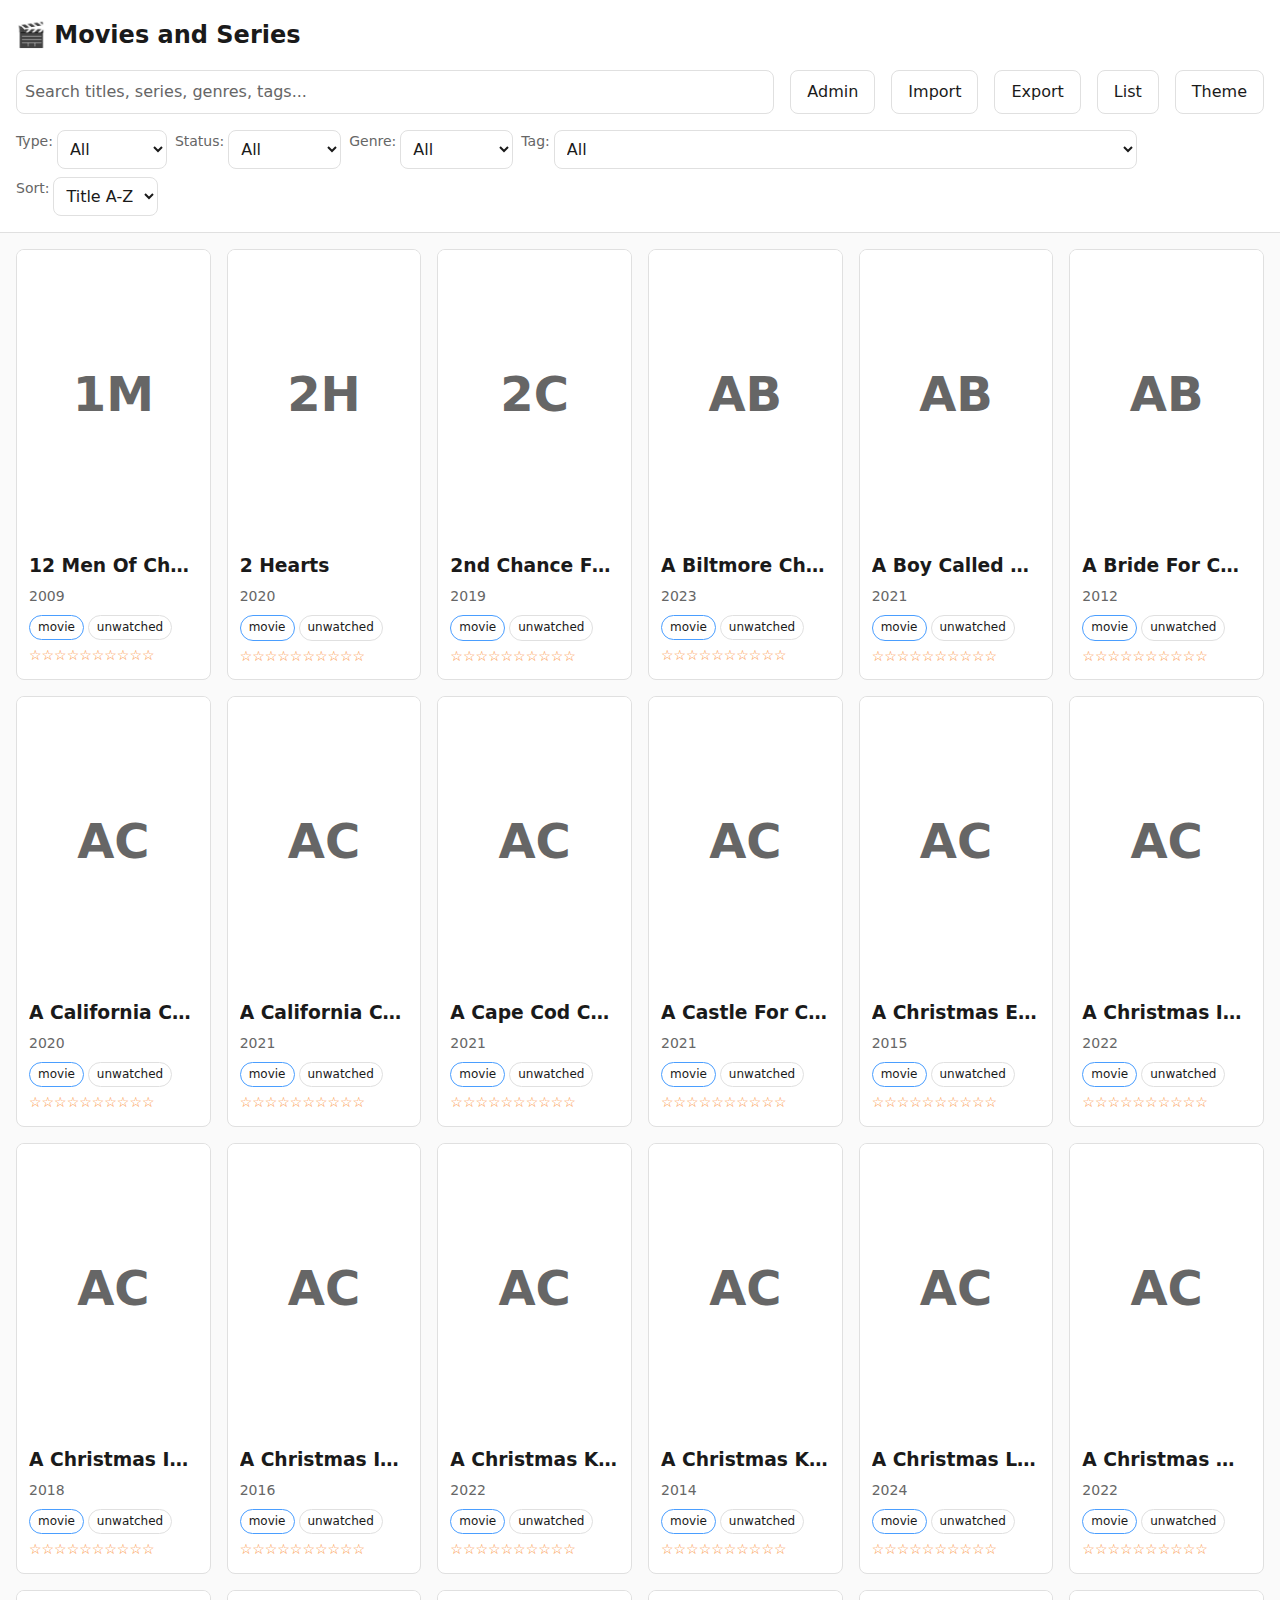
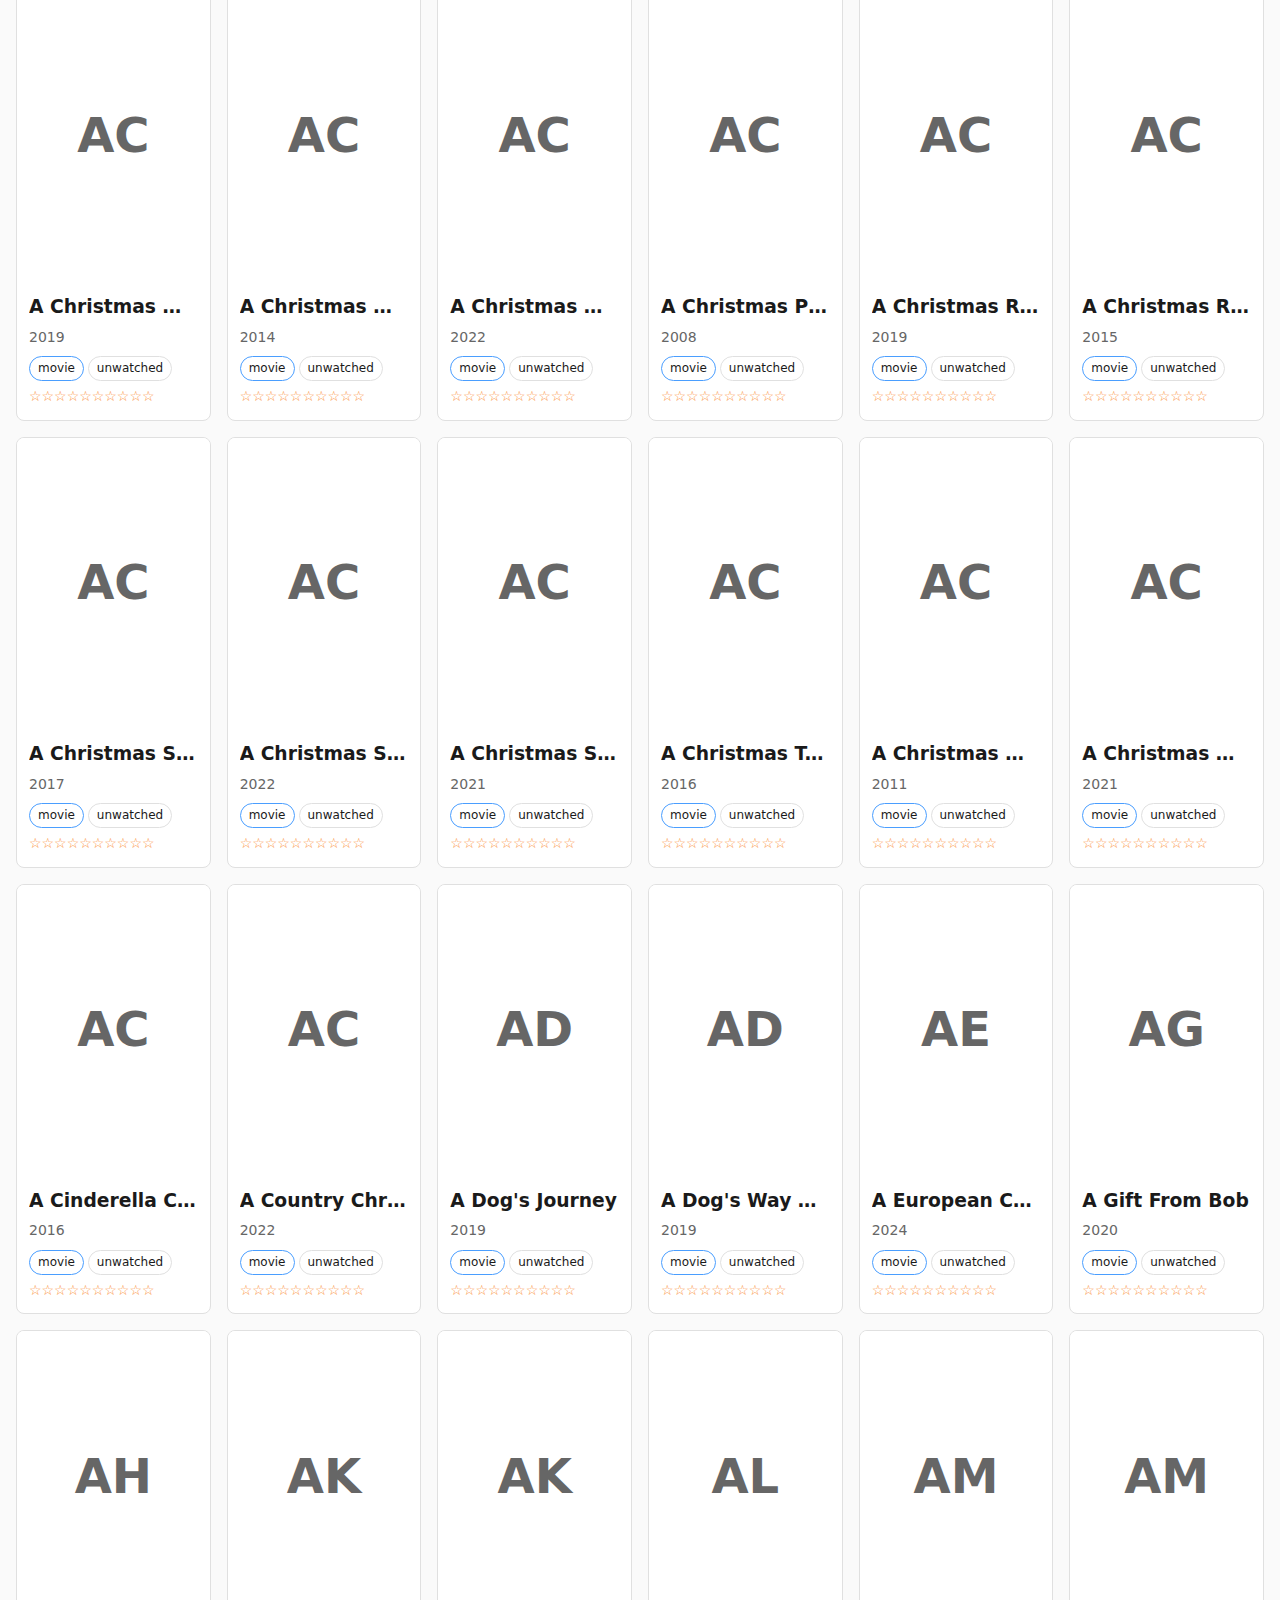
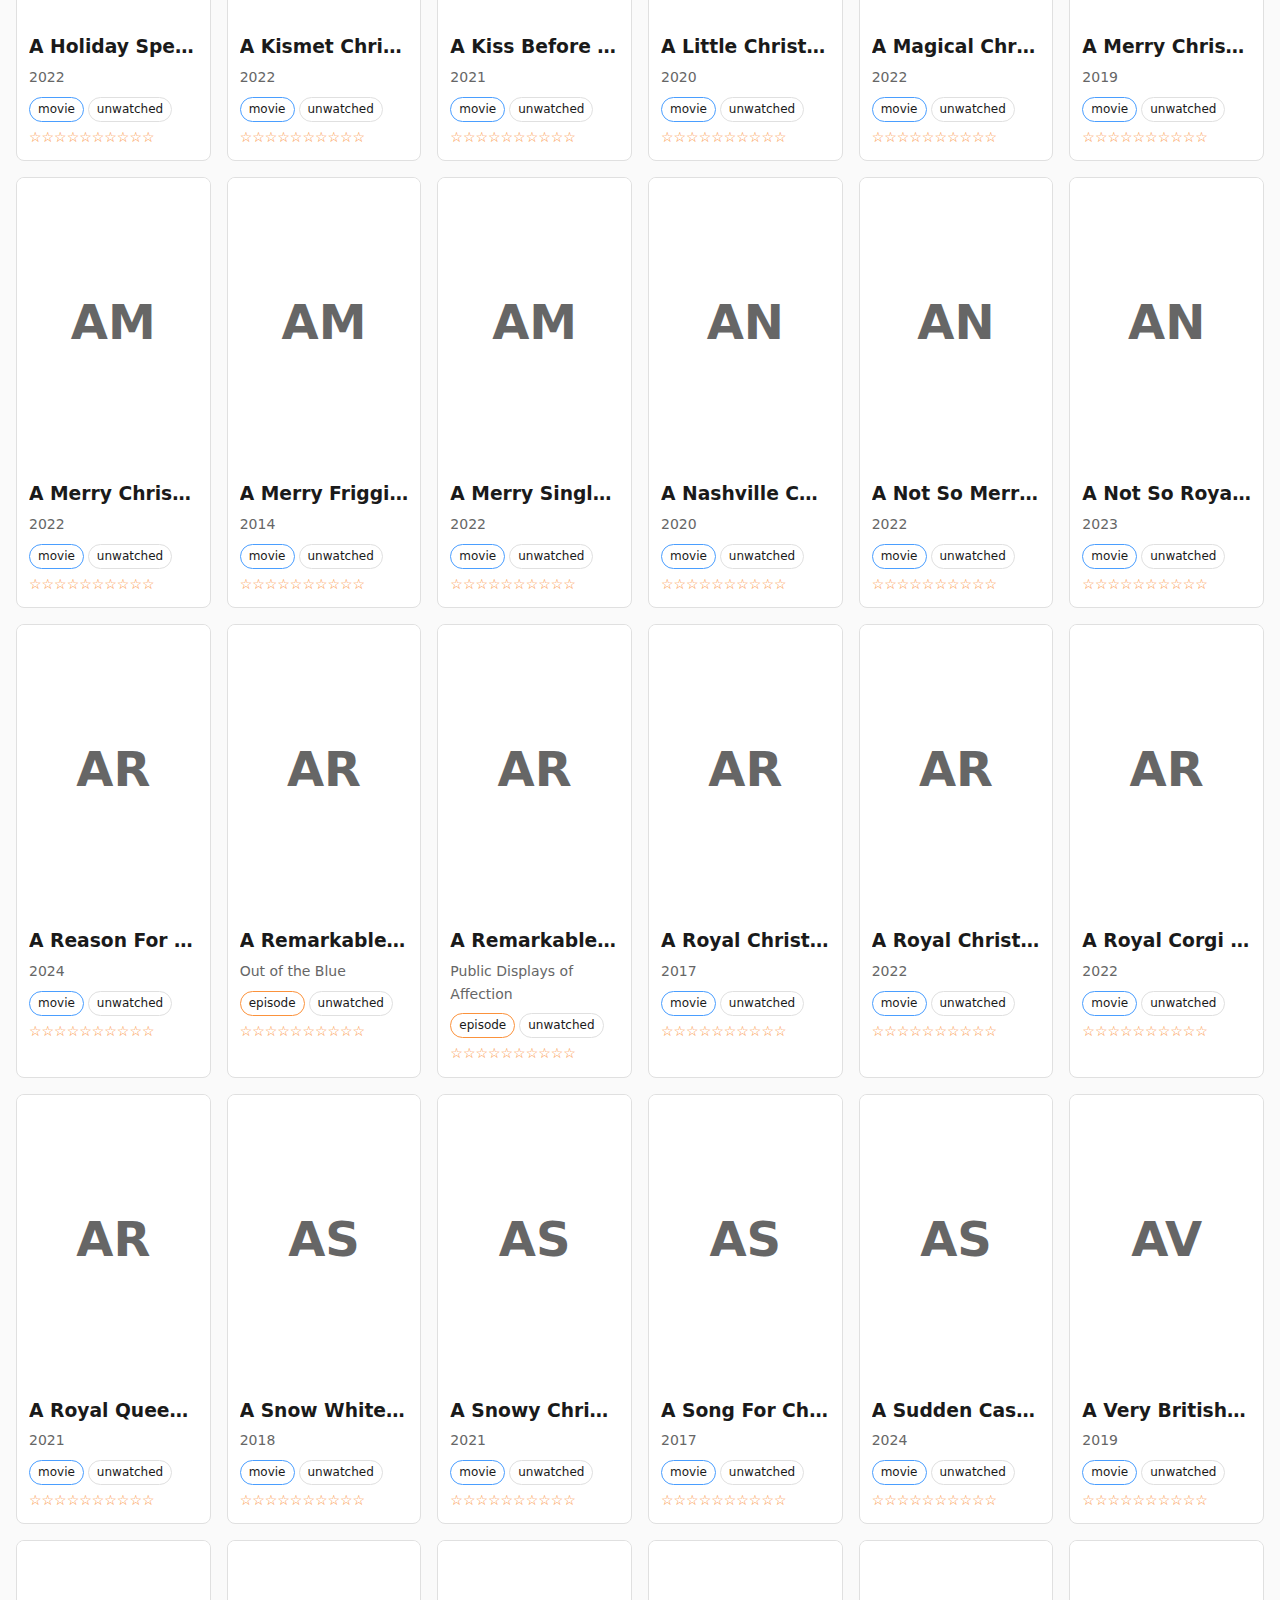
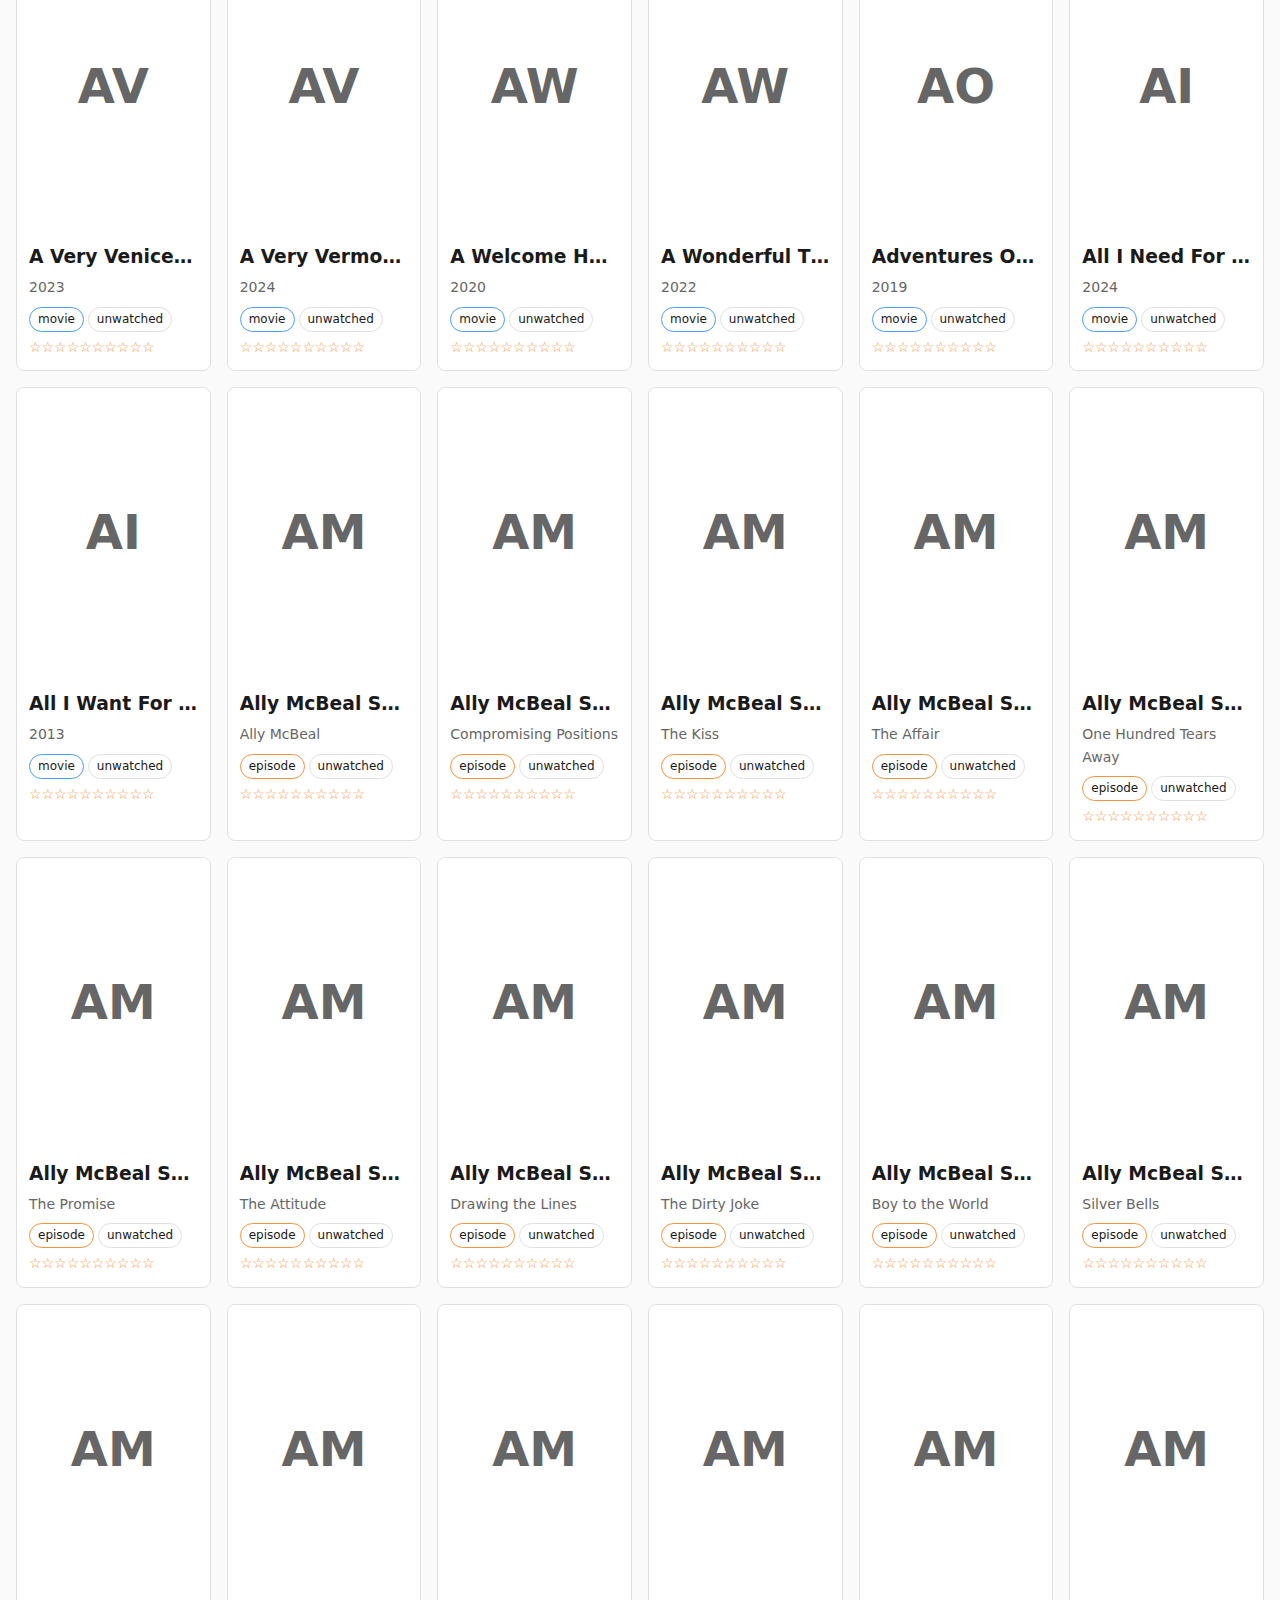
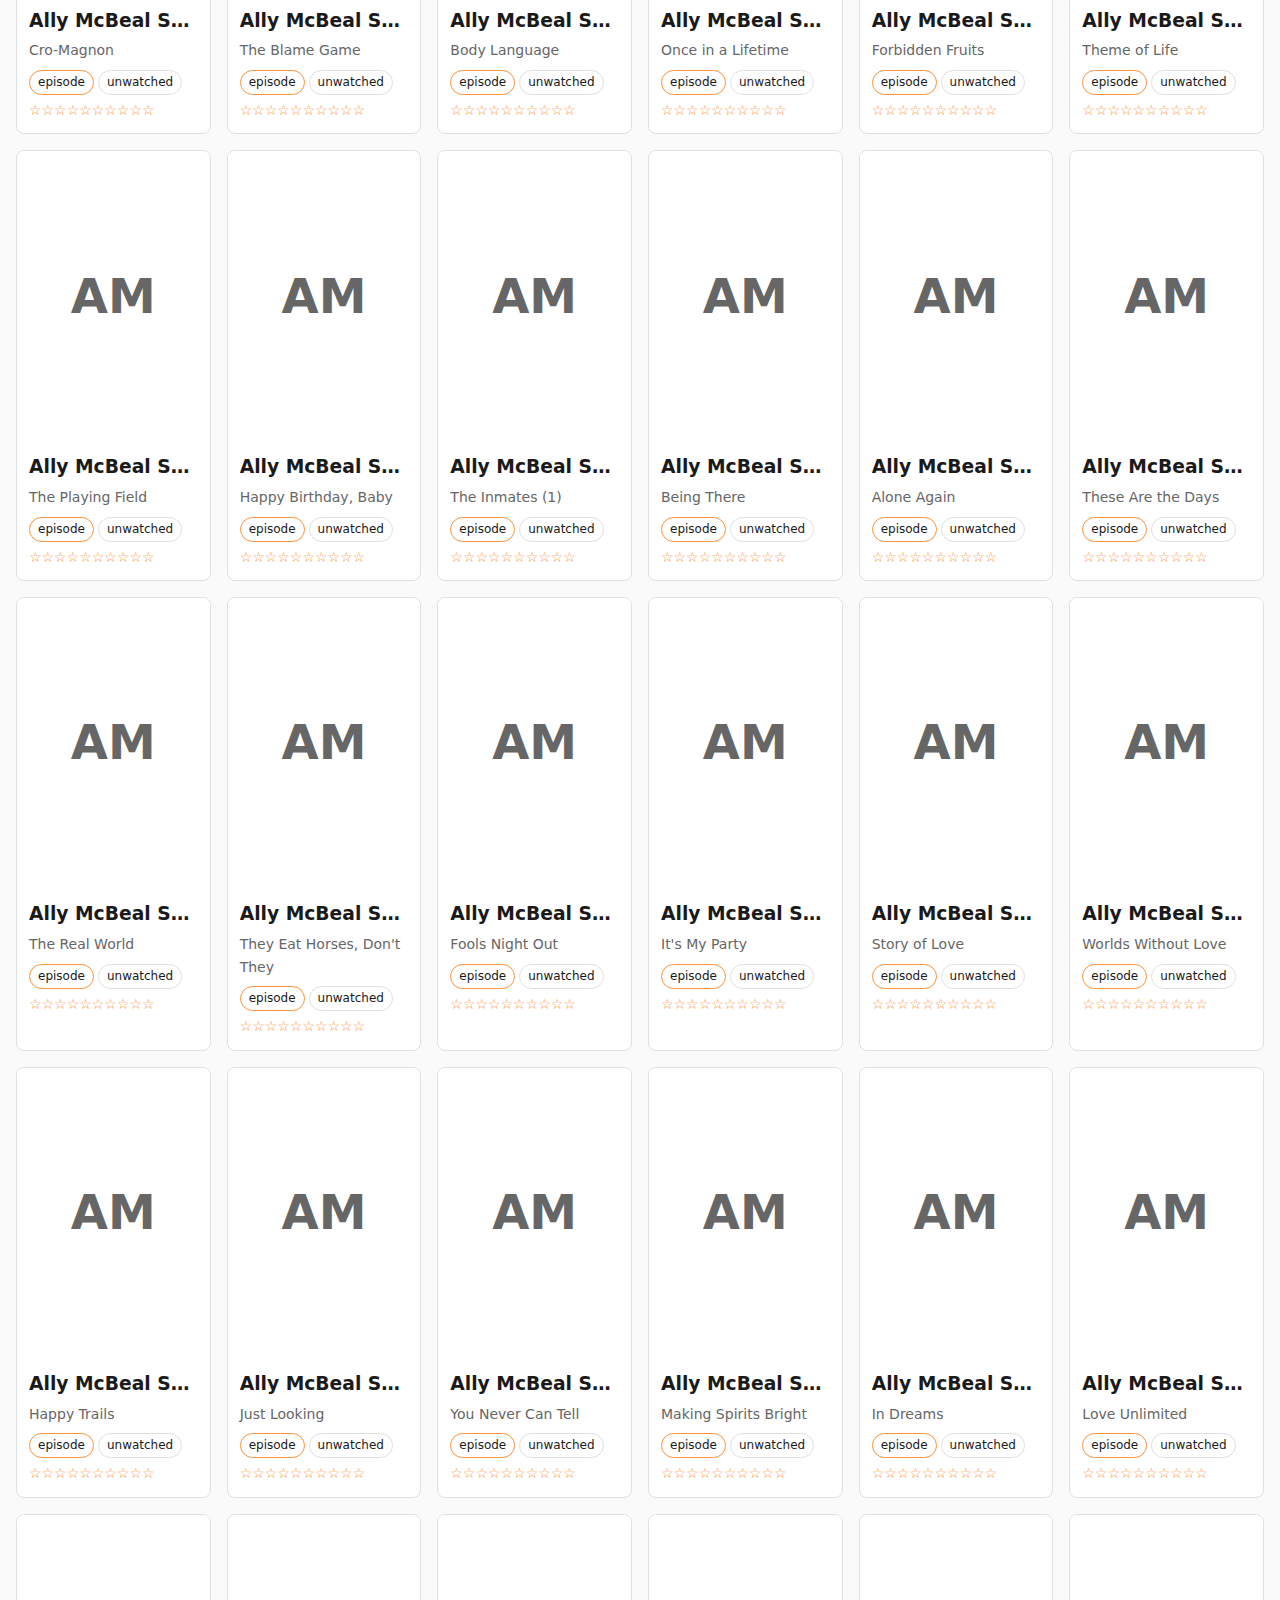
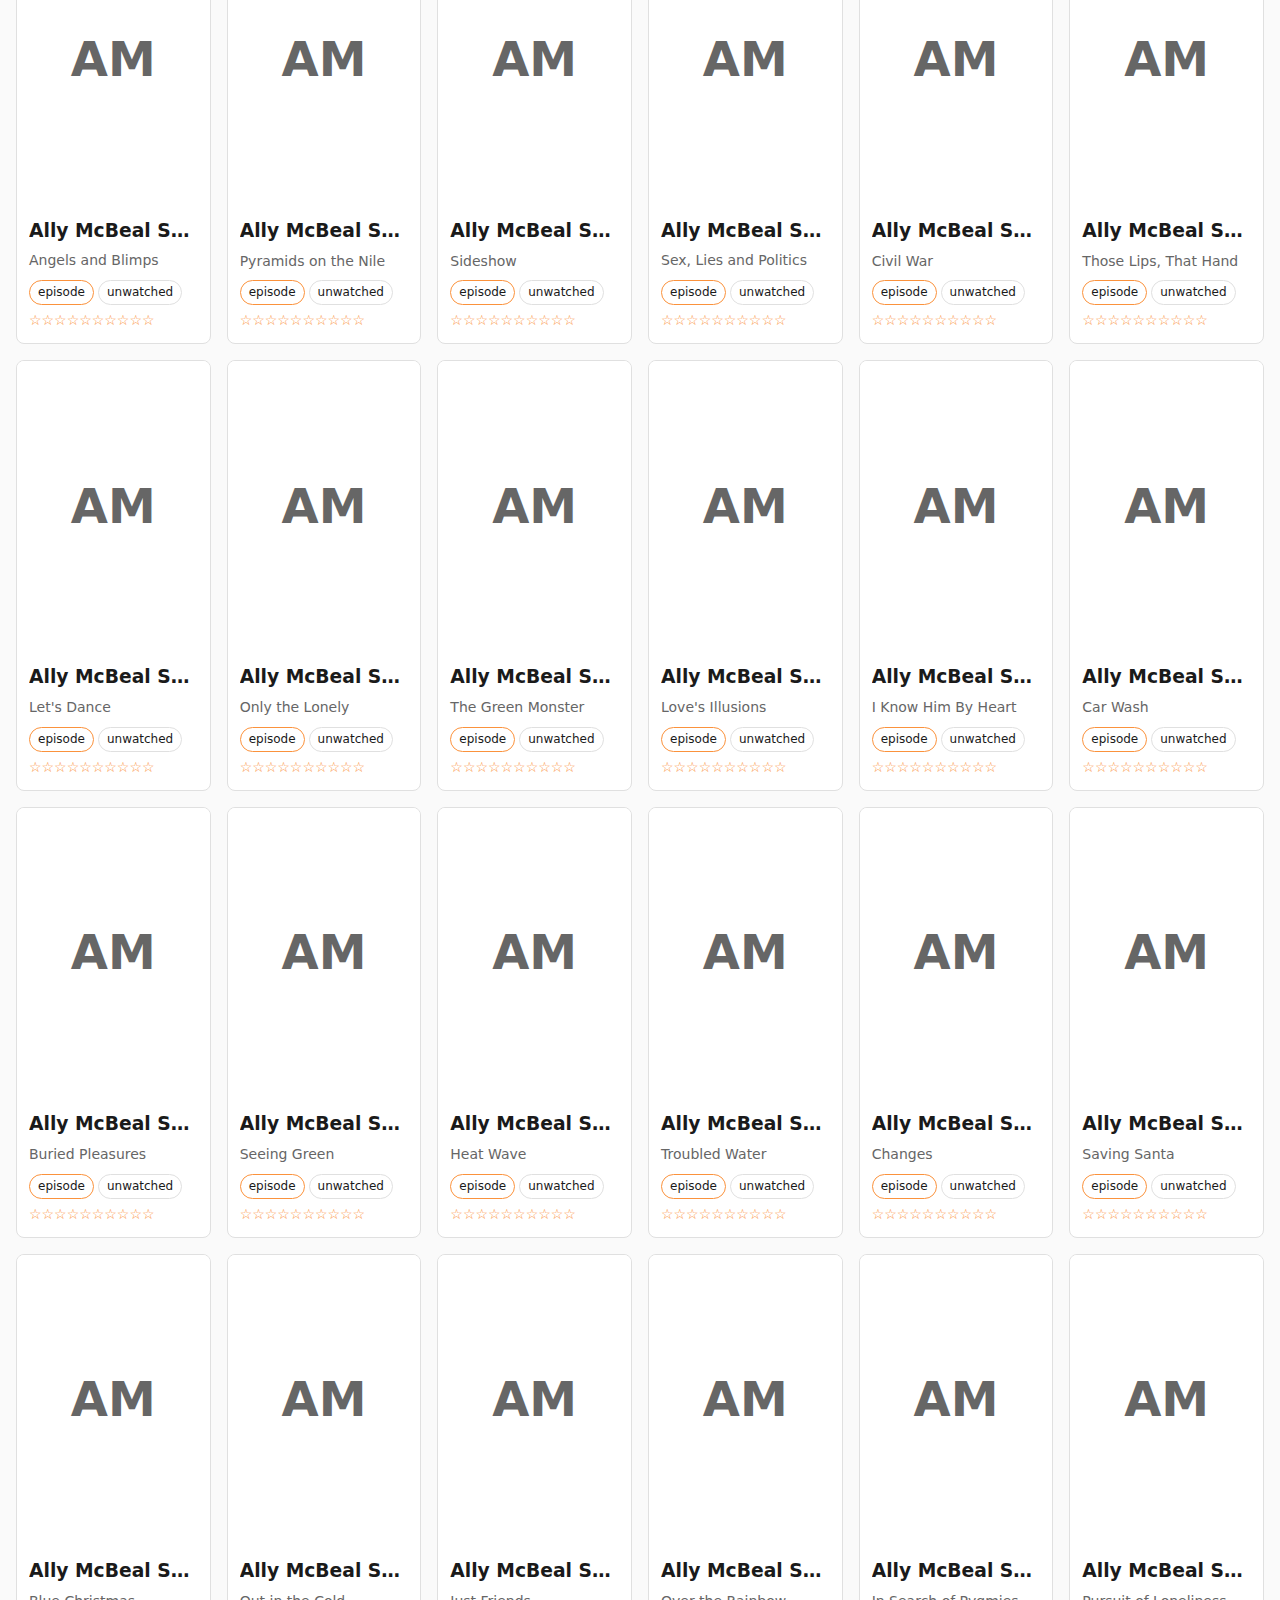
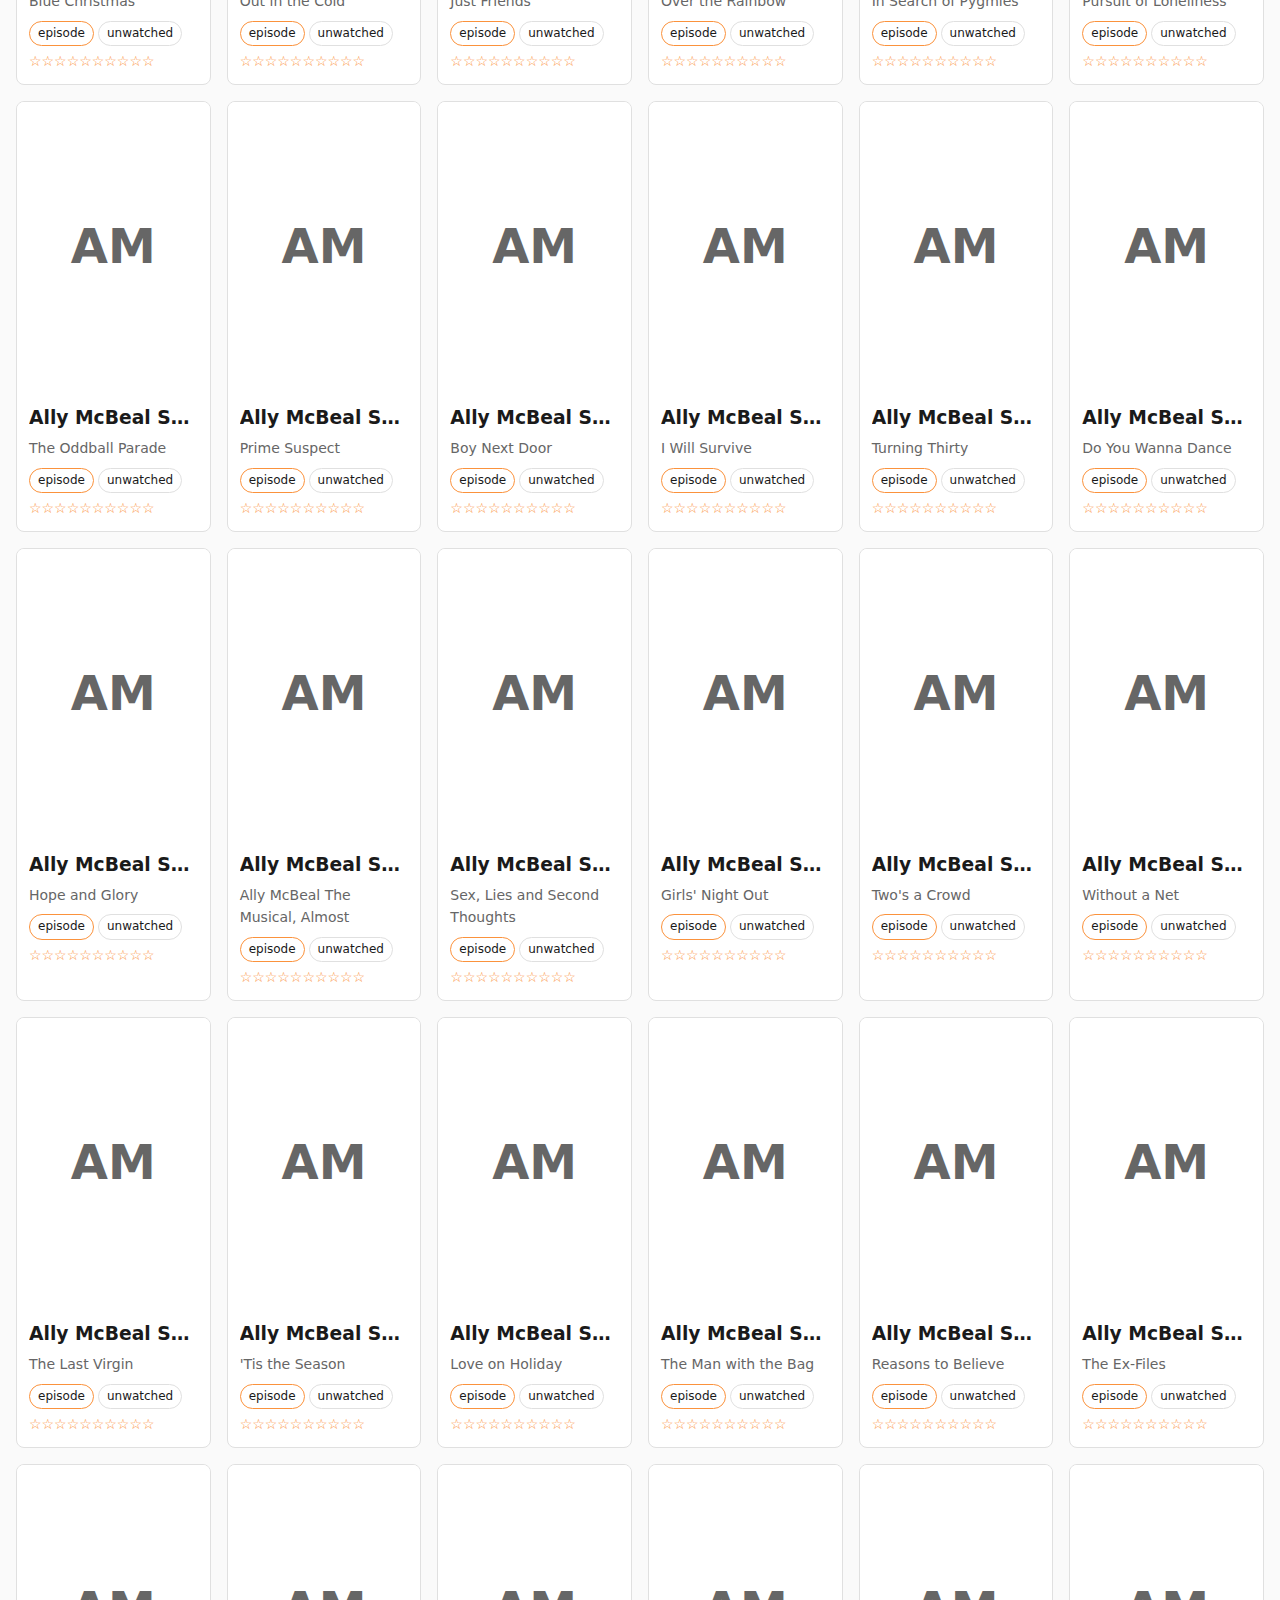
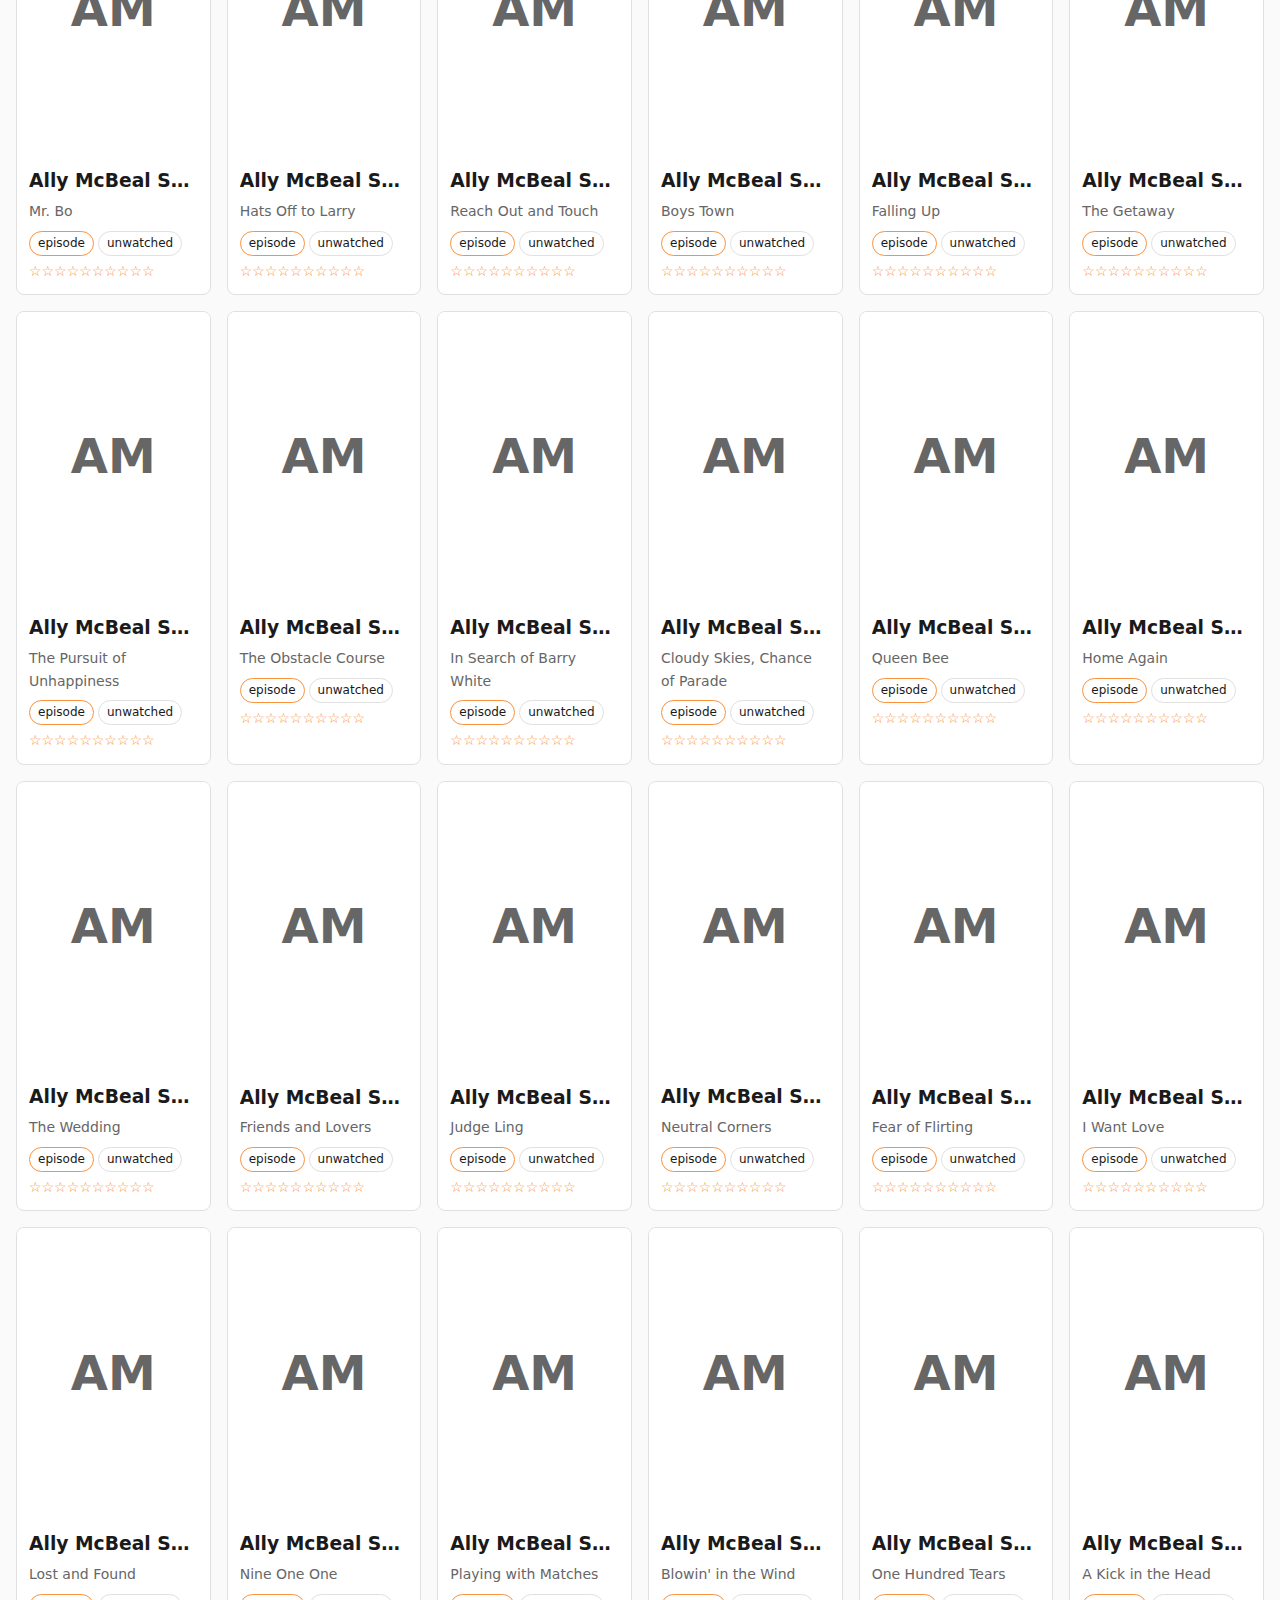
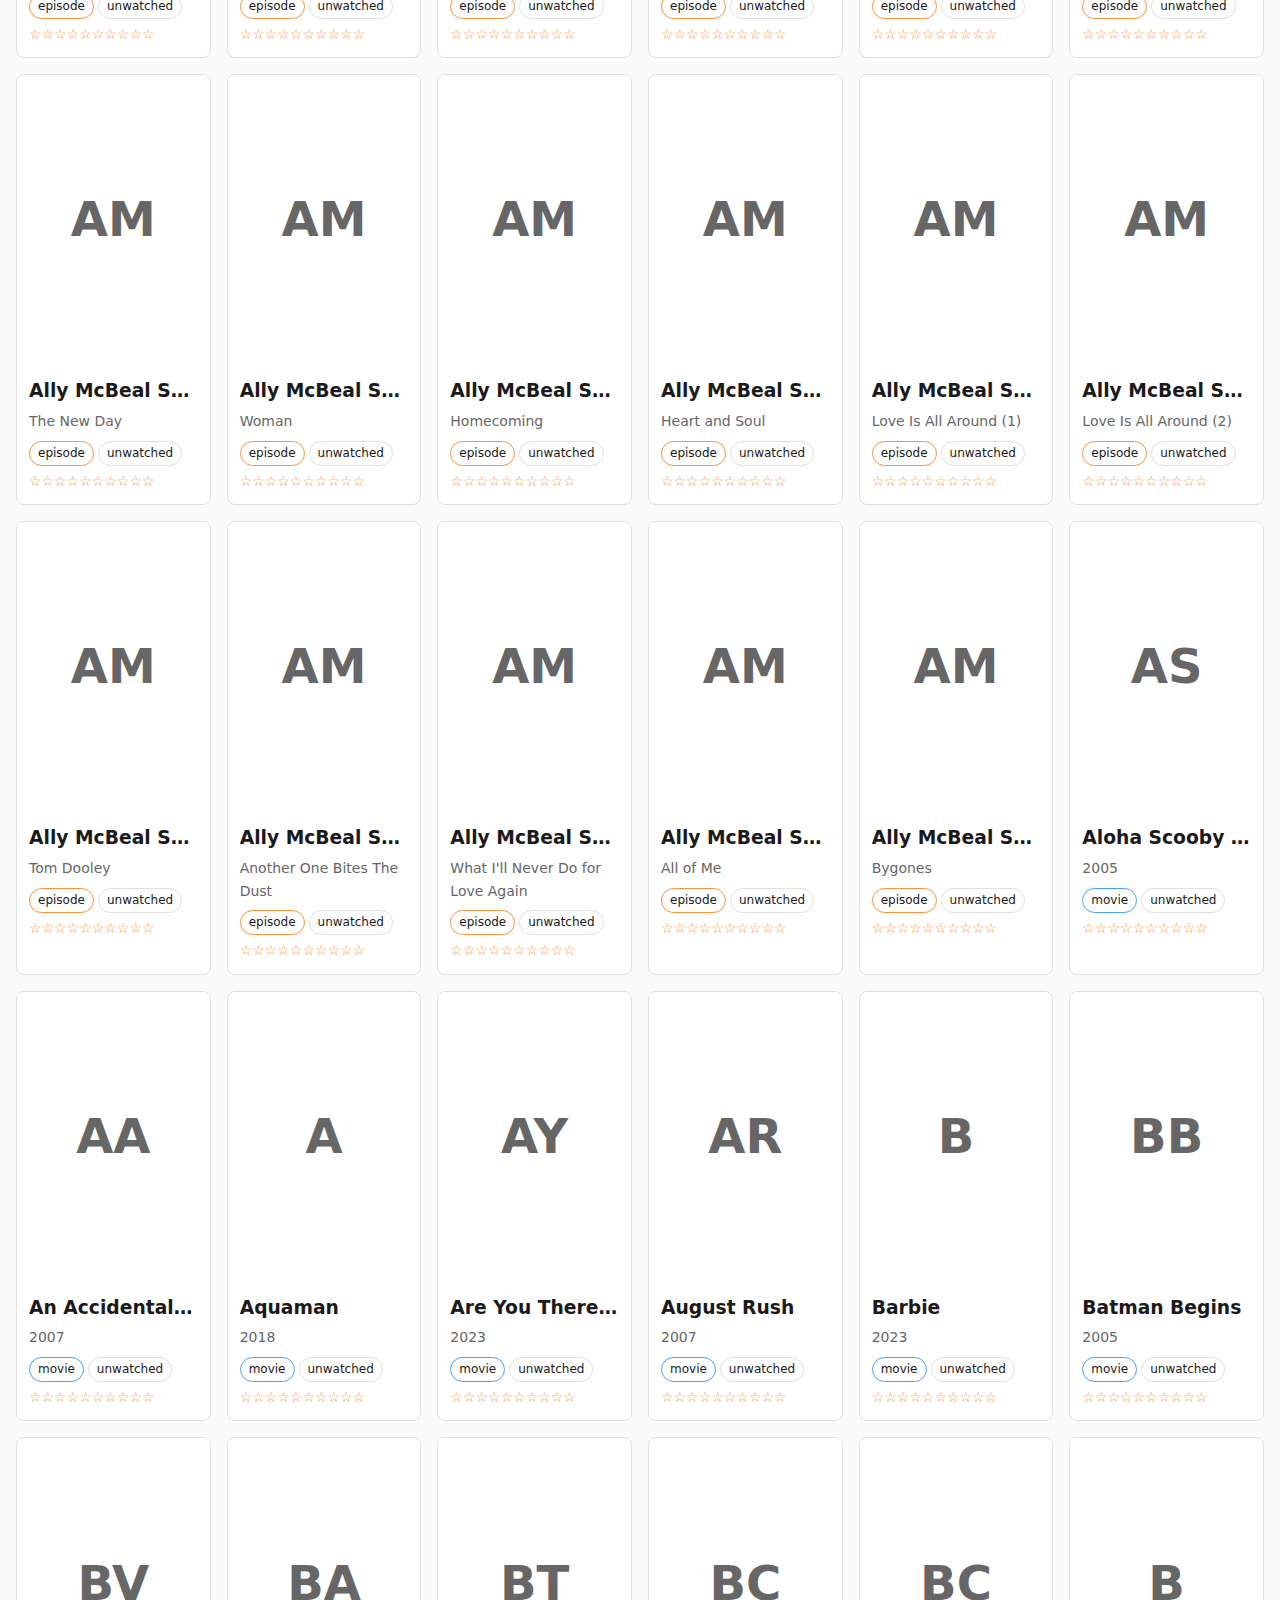
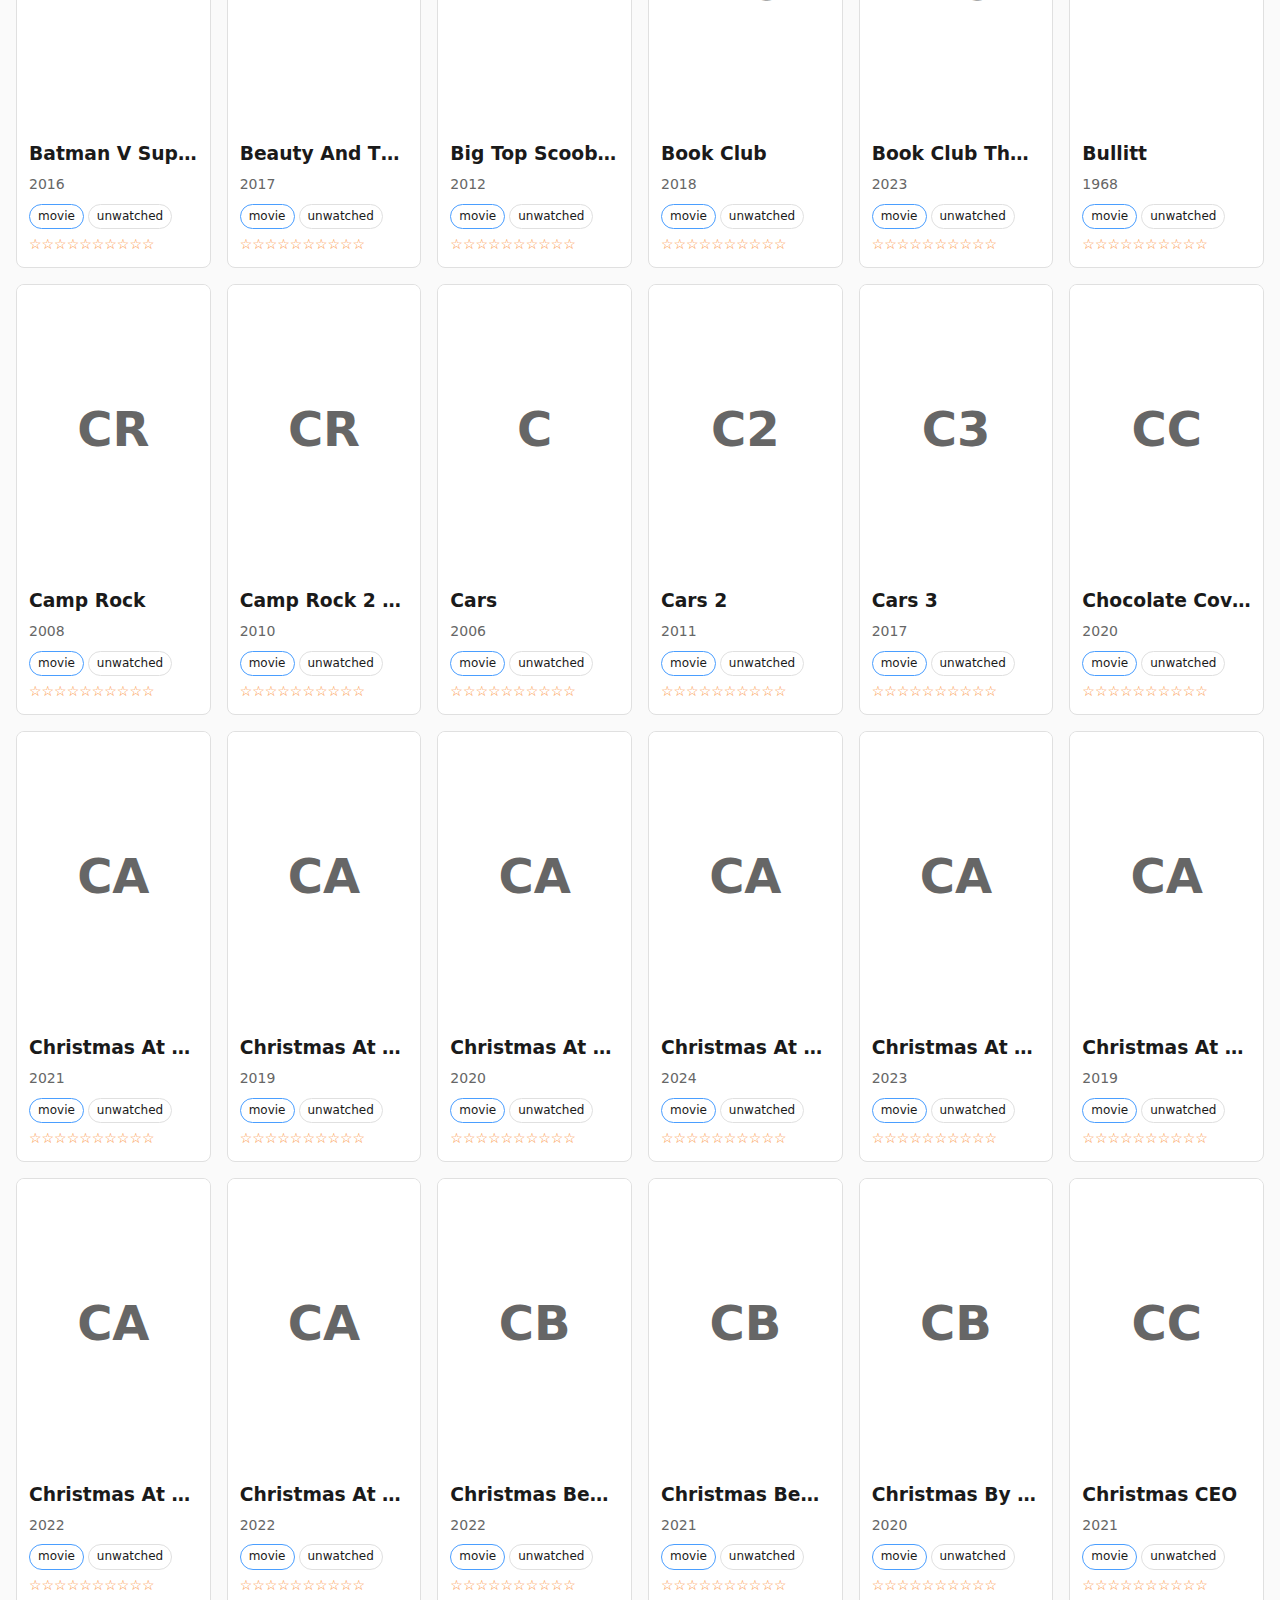
<file: index.html>
<!DOCTYPE html>
<html lang="en">
<head>
  <meta charset="UTF-8">
  <meta name="viewport" content="width=device-width, initial-scale=1.0">
  <title>Movies and Series</title>
  <link rel="stylesheet" href="styles.css">
</head>
<body>
  <header>
    <h1>🎬 Movies and Series</h1>
<div class="controls">
      <input type="text" id="search" class="search-box" placeholder="Search titles, series, genres, tags...">
      <button id="adminBtn">Admin</button>
      <button id="importBtn">Import</button>
      <button id="exportBtn">Export</button>
      <button id="viewToggle">List</button>
      <button id="themeToggle" title="Toggle light/dark">Theme</button>
    </div>
    <div class="filters">
      <div class="filter-group">
        <label for="filterType">Type:</label>
        <select id="filterType">
          <option value="">All</option>
          <option value="movie">Movies</option>
          <option value="episode">Episodes</option>
        </select>
      </div>
      <div class="filter-group">
        <label for="filterStatus">Status:</label>
        <select id="filterStatus">
          <option value="">All</option>
          <option value="planned">Planned</option>
          <option value="watching">Watching</option>
          <option value="watched">Watched</option>
          <option value="dropped">Dropped</option>
        </select>
      </div>
      <div class="filter-group">
        <label for="filterGenre">Genre:</label>
        <select id="filterGenre">
          <option value="">All</option>
        </select>
      </div>
      <div class="filter-group">
        <label for="filterTag">Tag:</label>
        <select id="filterTag">
          <option value="">All</option>
        </select>
      </div>
      <div class="filter-group">
        <label for="sortBy">Sort:</label>
        <select id="sortBy">
          <option value="title">Title A-Z</option>
          <option value="year">Year</option>
          <option value="rating">Rating</option>
        </select>
      </div>
    </div>
  </header>

  <main>
    <div id="itemsRoot"></div>
  </main>

  <div id="itemModal" class="modal-overlay"></div>

  <footer>
    <p>
      Data stored in <a href="data/data.txt">data.txt</a> •
      <a href="https://github.com/Christiaan-Vogel/Movie-And-Series-Website" target="_blank" rel="noopener">GitHub</a>
    </p>
  </footer>

  <script type="module" src="js/app.js"></script>
</body>
</html>
</file>
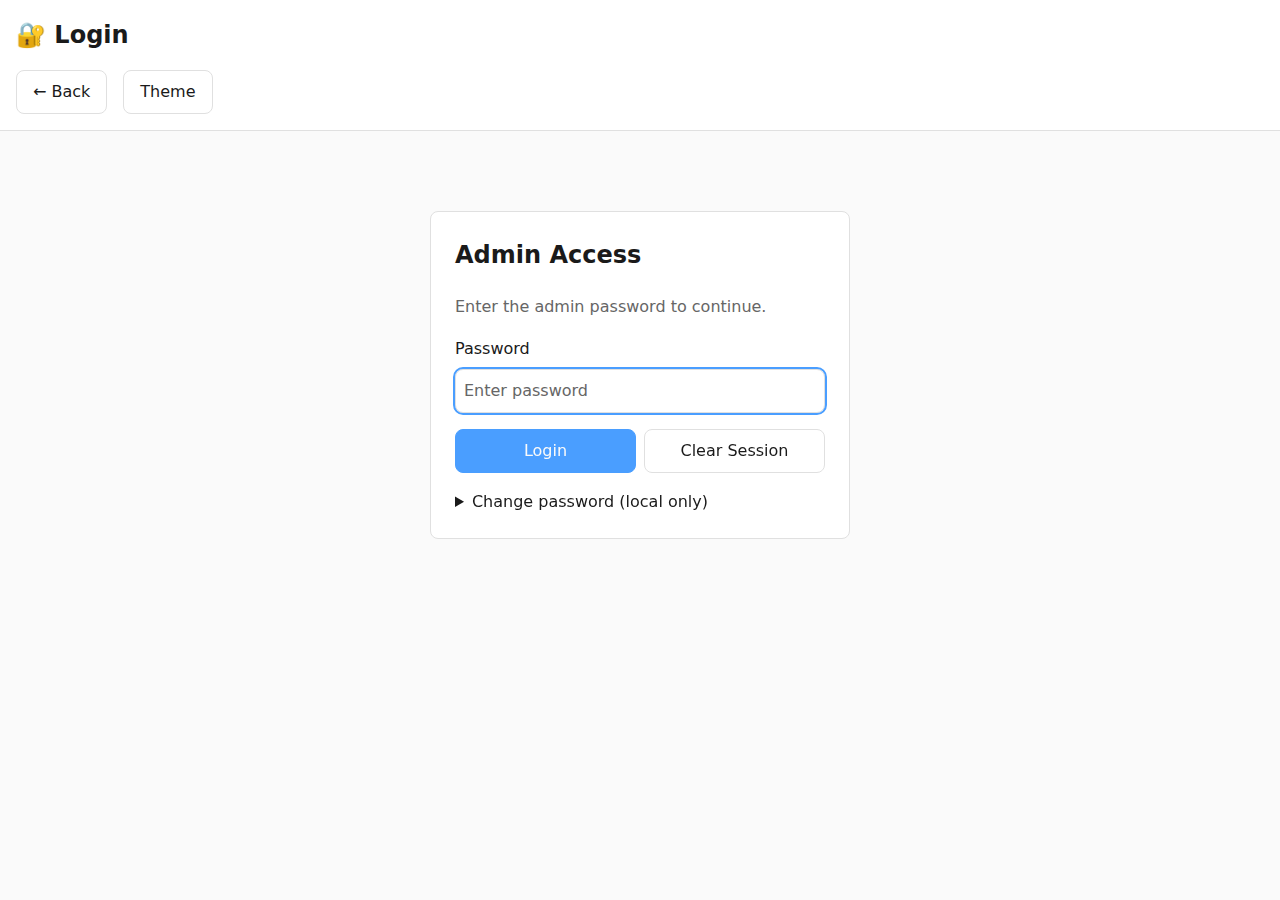
<file: admin.html>
<!DOCTYPE html>
<html lang="en">
<head>
  <meta charset="UTF-8">
  <meta name="viewport" content="width=device-width, initial-scale=1.0">
  <title>Admin - Movies and Series</title>
  <link rel="stylesheet" href="styles.css">
</head>
<body>
  <header>
    <h1>⚙️ Admin Panel</h1>
<div class="controls">
      <button id="backBtn">← Back to Site</button>
      <button id="importBtn">Import</button>
      <button id="exportBtn">Export</button>
      <button id="saveBtn" class="primary">Save to LocalStorage</button>
      <button id="validateBtn">Validate</button>
      <button id="logoutBtn">Logout</button>
      <button id="themeToggle" title="Toggle light/dark">Theme</button>
    </div>
  </header>

  <main style="max-width:1200px;margin:0 auto;">
    <h2>Edit Data</h2>
    <p style="color:var(--text-dim);">
      Edit the data below. Each line represents one movie or episode. 
      Format: <code style="background:var(--bg-elevated);padding:0.25rem 0.5rem;border-radius:4px;">key=value|key=value|...</code>
    </p>
    
    <textarea id="rawData"></textarea>
    
    <div id="validation"></div>

    <details style="margin-top:2rem;border:1px solid var(--border);padding:1rem;border-radius:var(--radius);">
      <summary style="cursor:pointer;font-weight:600;">GitHub Integration (Optional)</summary>
      <p style="color:var(--text-dim);margin-top:1rem;">
        You can commit changes directly to GitHub. A personal access token with <code>repo</code> scope is required.
        The token is stored only in your browser's localStorage and never sent elsewhere.
      </p>
      
      <div style="display:grid;gap:1rem;margin-top:1rem;">
        <div>
          <label for="ghOwner">Owner:</label>
          <input type="text" id="ghOwner" placeholder="Christiaan-Vogel" style="width:100%;margin-top:0.25rem;">
        </div>
        <div>
          <label for="ghRepo">Repository:</label>
          <input type="text" id="ghRepo" placeholder="Movie-And-Series-Website" style="width:100%;margin-top:0.25rem;">
        </div>
        <div>
          <label for="ghBranch">Branch:</label>
          <input type="text" id="ghBranch" value="main" style="width:100%;margin-top:0.25rem;">
        </div>
        <div>
          <label for="ghPath">File Path:</label>
          <input type="text" id="ghPath" value="data/data.txt" style="width:100%;margin-top:0.25rem;">
        </div>
        <div>
          <label for="ghToken">Personal Access Token:</label>
          <input type="password" id="ghToken" placeholder="ghp_..." style="width:100%;margin-top:0.25rem;">
          <button id="toggleToken" style="margin-top:0.5rem;">Show/Hide</button>
          <button id="clearToken" style="margin-top:0.5rem;">Clear Token</button>
        </div>
        <div>
          <button id="testGH">Test Connection</button>
          <button id="commitGH" class="primary">Commit to GitHub</button>
        </div>
      </div>
      
      <div id="ghStatus"></div>
    </details>
  </main>

  <footer style="text-align:center;padding:2rem;color:var(--text-dim);">
    <p>Use Export to download your changes • Save stores changes locally</p>
  </footer>

  <script type="module" src="js/admin.js"></script>
</body>
</html>
</file>
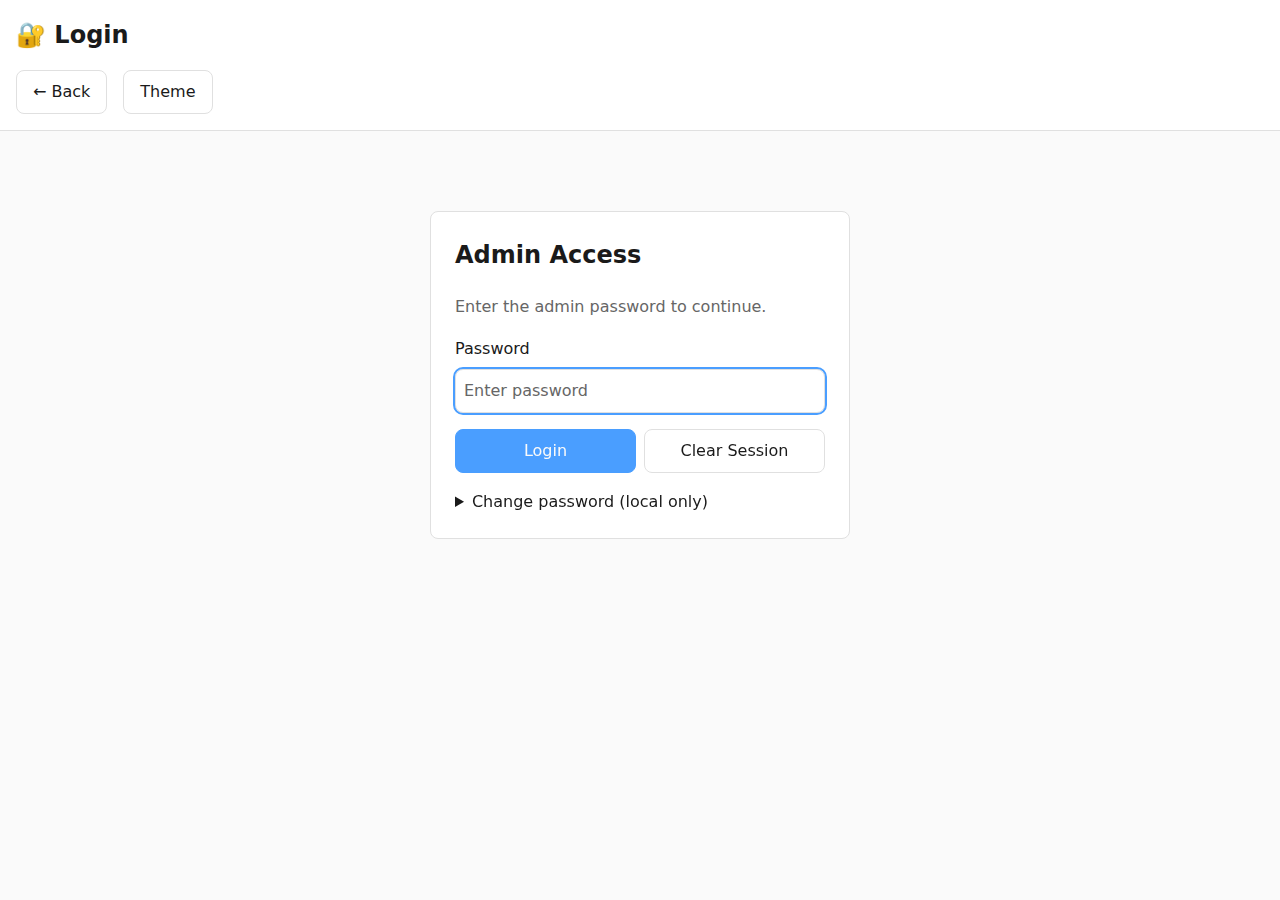
<file: login.html>
<!DOCTYPE html>
<html lang="en">
<head>
  <meta charset="UTF-8">
  <meta name="viewport" content="width=device-width, initial-scale=1.0">
  <title>Login - Movies and Series</title>
  <link rel="stylesheet" href="styles.css">
  <style>
    .center { max-width: 420px; margin: 4rem auto; background: var(--bg-elevated); border: 1px solid var(--border); border-radius: var(--radius); padding: 1.5rem; }
    .center h2 { margin-top: 0; }
    .row { display: grid; gap: 0.5rem; margin-bottom: 1rem; }
  </style>
</head>
<body>
  <header>
    <h1>🔐 Login</h1>
    <div class="controls">
      <button id="backBtn">← Back</button>
      <button id="themeToggle" title="Toggle light/dark">Theme</button>
    </div>
  </header>

  <main>
    <div class="center">
      <h2>Admin Access</h2>
      <p style="color:var(--text-dim);">Enter the admin password to continue.</p>
      <div class="row">
        <label for="password">Password</label>
        <input id="password" type="password" placeholder="Enter password" autofocus>
      </div>
      <div class="row" style="display:flex; gap:0.5rem;">
        <button id="loginBtn" class="primary" style="flex:1;">Login</button>
        <button id="clearSession" style="flex:1;">Clear Session</button>
      </div>
      <div id="msg"></div>
      <details style="margin-top:1rem;">
        <summary>Change password (local only)</summary>
        <div class="row" style="margin-top:0.5rem;">
          <label for="newPwd">New password</label>
          <input id="newPwd" type="password" placeholder="Set new password">
        </div>
        <button id="setPwd">Set Password</button>
        <p style="color:var(--text-dim);margin-top:0.5rem;">Stored in your browser's localStorage. Default is <code>admin123</code>.</p>
      </details>
    </div>
  </main>

  <script type="module">
    import { login, setPassword } from './js/auth.js';
    import { initTheme, toggleTheme } from './js/theme.js';

    initTheme();

    const params = new URLSearchParams(location.search);
    const redirect = params.get('redirect') || 'admin.html';

    document.getElementById('themeToggle').addEventListener('click', () => toggleTheme());
    document.getElementById('backBtn').addEventListener('click', () => history.length > 1 ? history.back() : location.href = 'index.html');

    const msg = document.getElementById('msg');
    document.getElementById('loginBtn').addEventListener('click', () => {
      const pwd = document.getElementById('password').value;
      const ok = login(pwd);
      if (ok) {
        msg.innerHTML = '<div class="success">✓ Logged in</div>';
        location.href = redirect;
      } else {
        msg.innerHTML = '<div class="error">Invalid password</div>';
      }
    });

    document.getElementById('setPwd').addEventListener('click', () => {
      const np = document.getElementById('newPwd').value;
      if (!np) { msg.innerHTML = '<div class="error">Enter a new password</div>'; return; }
      setPassword(np);
      msg.innerHTML = '<div class="success">✓ Password saved locally</div>';
    });

    document.getElementById('clearSession').addEventListener('click', () => {
      sessionStorage.clear();
      msg.innerHTML = '<div class="success">✓ Session cleared</div>';
    });
  </script>
</body>
</html>
</file>
<file: styles.css>
:root {
  --bg: #0f0f0f;
  --bg-elevated: #1a1a1a;
  --bg-card: #222;
  --border: #333;
  --text: #e0e0e0;
  --text-dim: #999;
  --accent: #4a9eff;
  --accent-hover: #6bb0ff;
  --success: #4ade80;
  --warning: #fb923c;
  --error: #f87171;
  --radius: 8px;
  --gap: 1rem;
  --header-height: auto;
}

@media (prefers-color-scheme: light) {
  :root {
    --bg: #fafafa;
    --bg-elevated: #fff;
    --bg-card: #fff;
    --border: #e0e0e0;
    --text: #1a1a1a;
    --text-dim: #666;
  }
}

/* Explicit theme overrides */
.theme-dark {
  --bg: #0f0f0f;
  --bg-elevated: #1a1a1a;
  --bg-card: #222;
  --border: #333;
  --text: #e0e0e0;
  --text-dim: #999;
}

.theme-light {
  --bg: #fafafa;
  --bg-elevated: #fff;
  --bg-card: #fff;
  --border: #e0e0e0;
  --text: #1a1a1a;
  --text-dim: #666;
}

* {
  box-sizing: border-box;
}

body {
  margin: 0;
  font-family: system-ui, -apple-system, BlinkMacSystemFont, 'Segoe UI', Roboto, sans-serif;
  background: var(--bg);
  color: var(--text);
  line-height: 1.6;
}

a {
  color: var(--accent);
  text-decoration: none;
}

a:hover {
  color: var(--accent-hover);
}

button, select, input {
  font: inherit;
  color: inherit;
}

button {
  background: var(--bg-elevated);
  border: 1px solid var(--border);
  padding: 0.5rem 1rem;
  border-radius: var(--radius);
  cursor: pointer;
  transition: all 0.2s;
}

button:hover {
  background: var(--border);
}

button:focus {
  outline: 2px solid var(--accent);
  outline-offset: 2px;
}

button.primary {
  background: var(--accent);
  color: var(--bg);
  border-color: var(--accent);
}

button.primary:hover {
  background: var(--accent-hover);
}

input, select, textarea {
  background: var(--bg-elevated);
  border: 1px solid var(--border);
  padding: 0.5rem;
  border-radius: var(--radius);
  color: var(--text);
  caret-color: var(--accent);
}

input::placeholder, textarea::placeholder {
  color: var(--text-dim);
}

input:focus, select:focus, textarea:focus {
  outline: 2px solid var(--accent);
  outline-offset: 0;
}

header {
  position: sticky;
  top: 0;
  background: var(--bg-elevated);
  border-bottom: 1px solid var(--border);
  padding: 1rem;
  z-index: 100;
}

header h1 {
  margin: 0 0 1rem 0;
  font-size: 1.5rem;
}

.controls {
  display: flex;
  flex-wrap: wrap;
  gap: var(--gap);
  align-items: center;
}

.controls > * {
  flex-shrink: 0;
}

.search-box {
  flex: 1;
  min-width: 200px;
}

.filters {
  display: flex;
  flex-wrap: wrap;
  gap: 0.5rem;
  margin-top: var(--gap);
}

.filter-group {
  display: flex;
  gap: 0.25rem;
}

.filter-group label {
  font-size: 0.875rem;
  color: var(--text-dim);
}

main {
  padding: 1rem;
  max-width: 1400px;
  margin: 0 auto;
}

.items-grid {
  display: grid;
  grid-template-columns: repeat(auto-fill, minmax(180px, 1fr));
  gap: var(--gap);
}

.items-list {
  display: flex;
  flex-direction: column;
  gap: 0.5rem;
}

.card {
  background: var(--bg-card);
  border: 1px solid var(--border);
  border-radius: var(--radius);
  overflow: hidden;
  cursor: pointer;
  transition: transform 0.2s, box-shadow 0.2s;
}

.card:hover {
  transform: translateY(-2px);
  box-shadow: 0 4px 12px rgba(0,0,0,0.3);
}

.card-poster {
  width: 100%;
  aspect-ratio: 2/3;
  object-fit: cover;
  background: var(--bg-elevated);
  display: flex;
  align-items: center;
  justify-content: center;
  font-size: 3rem;
  font-weight: bold;
  color: var(--text-dim);
}

.card-body {
  padding: 0.75rem;
}

.card-title {
  font-weight: 600;
  margin: 0 0 0.25rem 0;
  overflow: hidden;
  text-overflow: ellipsis;
  white-space: nowrap;
}

.card-meta {
  font-size: 0.875rem;
  color: var(--text-dim);
  margin: 0;
}

.badges {
  display: flex;
  gap: 0.25rem;
  flex-wrap: wrap;
  margin-top: 0.5rem;
}

.badge {
  display: inline-block;
  font-size: 0.75rem;
  padding: 0.125rem 0.5rem;
  border-radius: 999px;
  background: var(--bg-elevated);
  border: 1px solid var(--border);
}

.badge.type-movie { border-color: var(--accent); }
.badge.type-episode { border-color: var(--warning); }
.badge.status-watched { background: var(--success); color: var(--bg); border: none; }
.badge.status-watching { background: var(--warning); color: var(--bg); border: none; }
.badge.status-planned { background: var(--text-dim); color: var(--bg); border: none; }

.list-row {
  background: var(--bg-card);
  border: 1px solid var(--border);
  border-radius: var(--radius);
  padding: 0.75rem;
  display: flex;
  gap: 1rem;
  align-items: center;
  cursor: pointer;
  transition: background 0.2s;
}

.list-row:hover {
  background: var(--bg-elevated);
}

.list-row img {
  width: 60px;
  height: 90px;
  object-fit: cover;
  border-radius: 4px;
}

.list-row-content {
  flex: 1;
}

.list-row-title {
  font-weight: 600;
  margin: 0;
}

.list-row-meta {
  font-size: 0.875rem;
  color: var(--text-dim);
  margin: 0.25rem 0 0 0;
}

.modal-overlay {
  display: none;
  position: fixed;
  inset: 0;
  background: rgba(0,0,0,0.8);
  z-index: 200;
  overflow-y: auto;
}

.modal-overlay.open {
  display: flex;
  align-items: center;
  justify-content: center;
  padding: 2rem;
}

.modal {
  background: var(--bg-elevated);
  border-radius: var(--radius);
  max-width: 800px;
  width: 100%;
  max-height: 90vh;
  overflow-y: auto;
  position: relative;
}

.modal-close {
  position: absolute;
  top: 1rem;
  right: 1rem;
  background: var(--bg);
  border: none;
  font-size: 1.5rem;
  width: 2rem;
  height: 2rem;
  display: flex;
  align-items: center;
  justify-content: center;
  border-radius: 50%;
  cursor: pointer;
}

.modal-header {
  padding: 1.5rem;
  border-bottom: 1px solid var(--border);
}

.modal-body {
  padding: 1.5rem;
}

.modal-footer {
  padding: 1rem 1.5rem;
  border-top: 1px solid var(--border);
  display: flex;
  gap: 0.5rem;
  justify-content: flex-end;
}

.stars {
  color: var(--warning);
  font-size: 0.875rem;
}

footer {
  text-align: center;
  padding: 2rem 1rem;
  color: var(--text-dim);
  font-size: 0.875rem;
}

@media (max-width: 600px) {
  .items-grid {
    grid-template-columns: repeat(auto-fill, minmax(140px, 1fr));
  }
  
  .controls {
    flex-direction: column;
    align-items: stretch;
  }
  
  .controls > * {
    width: 100%;
  }
}

@media print {
  header {
    position: static;
  }
  
  .card:hover {
    transform: none;
    box-shadow: none;
  }
}

@media (prefers-reduced-motion: reduce) {
  *, *::before, *::after {
    animation-duration: 0.01ms !important;
    animation-iteration-count: 1 !important;
    transition-duration: 0.01ms !important;
  }
}

table {
  width: 100%;
  border-collapse: collapse;
  margin-top: 1rem;
}

th, td {
  text-align: left;
  padding: 0.5rem;
  border: 1px solid var(--border);
}

th {
  background: var(--bg-elevated);
  font-weight: 600;
}

tbody tr:hover {
  background: var(--bg-elevated);
}

textarea {
  width: 100%;
  min-height: 400px;
  font-family: 'Courier New', monospace;
}

.error {
  color: var(--error);
  padding: 0.5rem;
  background: rgba(248, 113, 113, 0.1);
  border-radius: var(--radius);
  margin-top: 0.5rem;
}

.success {
  color: var(--success);
  padding: 0.5rem;
  background: rgba(74, 222, 128, 0.1);
  border-radius: var(--radius);
  margin-top: 0.5rem;
}
</file>
